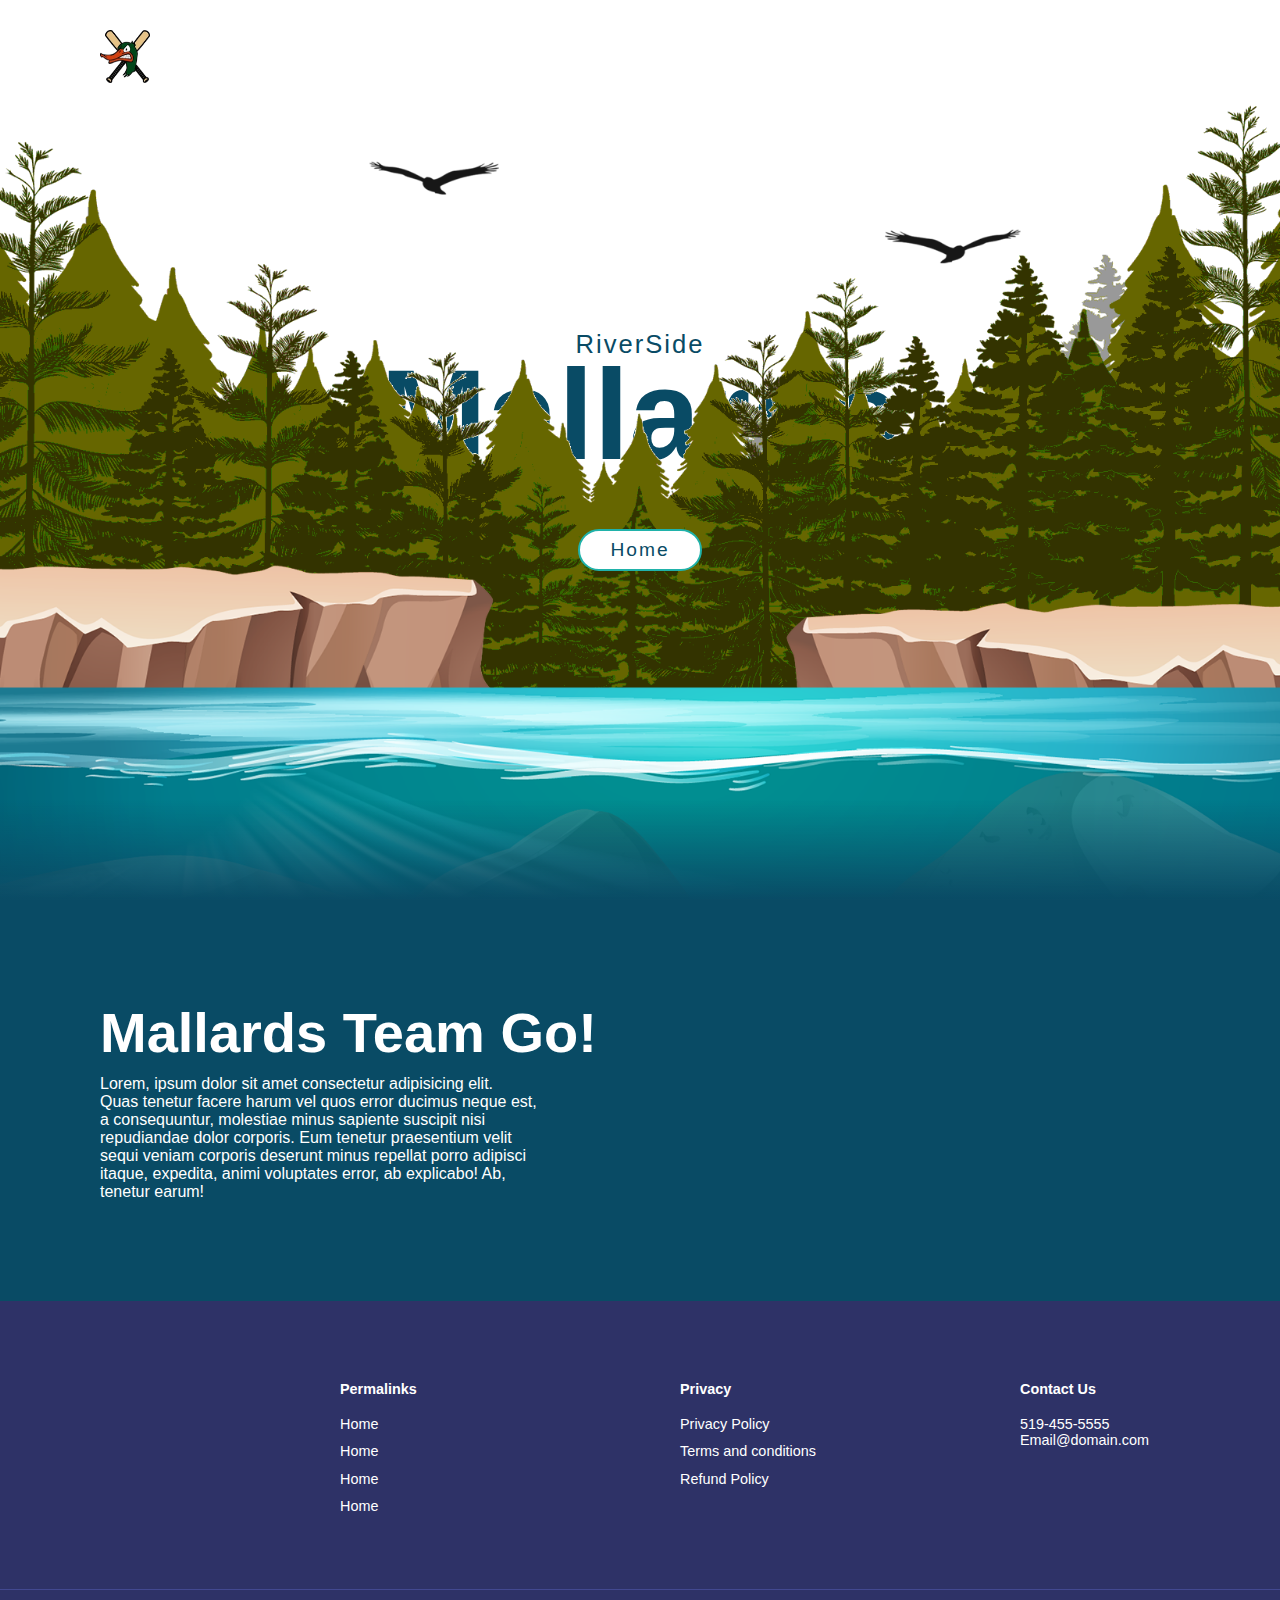
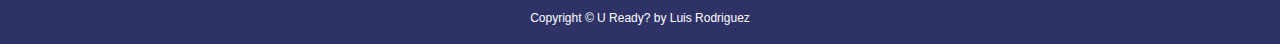
<file: MallardWeb/index.html>
<!DOCTYPE html>
<html lang="en">
<head>
    <meta charset="UTF-8">
    <meta http-equiv="X-UA-Compatible" content="IE=edge">
    <meta name="viewport" content="width=device-width, initial-scale=1.0">
    <title>Mallards</title>
    <link rel="stylesheet" type="text/css" href="style1.css">
    
   

</head>
<body>
    <header id="header">
        <img src="logo.webp">
    </header>
    <section>
        
        <h2 id="text"><span>RiverSide</span><br>Mallards</h2>
        <img src="./bird1.png" id="bird1">
        <img src="./bird2.png" id="bird2">
        <img src="./forest.png" id="forest">
        <a href="home.html" id="btn">Home</a>

        <img src="./rocks.png" id="rocks">
        <img src="./water.png" id="water">
    </section>

    <div class="sec">
        <h2>Mallards Team Go!</h2>
        <p>Lorem, ipsum dolor sit amet consectetur adipisicing elit. <br>
            Quas tenetur facere harum vel quos error ducimus neque est, <br>
            a consequuntur, molestiae minus sapiente suscipit nisi <br>
            repudiandae dolor corporis. Eum tenetur praesentium velit <br>
            sequi veniam corporis deserunt minus repellat porro adipisci <br>
            itaque, expedita, animi voluptates error, ab explicabo! Ab, <br>
            tenetur earum!</p>
    </div>
    

    <footer class="footer">
        <div class="container footer__container">
            <div>
                
            </div>
    
            <div class="footer__2">
                <h4>Permalinks</h4>
                <ul class="permalinks">
                    <li><a href="home.html">Home</a></li>
                    <li><a href="home.html">Home</a></li>
                    <li><a href="home.html">Home</a></li>
                    <li><a href="home.html">Home</a></li>
                </ul>
            </div>
    
            <div class="footer__3">
                <h4>Privacy</h4>
                <ul class="privacy">
                    <li><a href="#">Privacy Policy</a></li>
                    <li><a href="#">Terms and conditions</a></li>
                    <li><a href="#">Refund Policy</a></li>
                </ul>
            </div>
    
            <div class="footer__4">
                <h4>Contact Us</h4>
                <div>
                    <p>519-455-5555</p>
                    <p>Email@domain.com</p>
                </div>
    
                <ul class="footer__socials">
                    <li>
                        <a href="#"><i class="uil uil-facebook-f"></i></a>
                    </li>
    
                    <li>
                        <a href="#"><i class="uil uil-instagram-alt"></i></a>
                    </li>
    
                    <li>
                        <a href="#"><i class="uil uil-twitter"></i></a>
                    </li>
    
                    <li>
                        <a href="#"><i class="uil uil-linkedin-alt"></i></a>
                    </li>
                </ul>
    
                
    
            </div>
    
           
    
        </div>
        <div class="footer__copyright">
            <small>Copyright &copy; U Ready? by Luis Rodriguez</small>
        </div>
    </footer>
    
    <script>
        let text = document.getElementById('text');
        let bird1 = document.getElementById('bird1');
        let bird2 = document.getElementById('bird2');
        let btn = document.getElementById('btn');
        let rocks = document.getElementById('rocks');
        let forest = document.getElementById('forest');
        let water = document.getElementById('water');
        let header = document.getElementById('header');

        window.addEventListener('scroll', function(){
            let value = window.scrollY;

            text.style.top = 20 + value * -0.5 + '%';
            bird1.style.top = value * -1.5 + 'px';
            bird1.style.left = value * 2 + 'px';
            bird2.style.top = value * -1.5 + 'px';
            bird2.style.left = value * -3 + 'px';
            btn.style.marginTop = value * 1.5 + 'px';
            rocks.style.top = value * -0.12 + 'px';
            forest.style.top = value * 0.25 + 'px';
            header.style.top = value * 0.5 + 'px';
        })
    </script>
    
    <div id="bubble-wrapper">
        <div class="bubble"><img src="./img/logo.webp"></div>
    </div>
</body>
</html>
</file>
<file: MallardWeb/style1.css>
:root {
    --color-primary: #6c63ff;
    --color-success: #00bf8e;
    --color-warning: #f7c94b;
    --color-danger: #f75842;
    --color-danger-variant: rgba(247, 88, 66, 0.4);
    --color-white: #fff;
    --color-light: rgba(255, 255, 255, 0.7);
    --color-black: black;
    --color-bg: #1f2641;
    --color-bg1: #2e3267;
    --color-bg2: #424890;

    --container-width-lg: 80%;
    --container-width-md: 90%;
    --container-width-sm: 94%;

    --transition: all 400ms ease;
}



* {
    margin: 0;
    padding: 0;
    box-sizing: border-box;
    font-family: 'Poppins', sans-serif;
    text-decoration: none;
    list-style: none;
}


body {
    overflow-x: hidden;
    background: white;
    min-height: 100vh;
}

html {
	overflow-x: hidden;
}

#header {
    position: absolute;
    top: 0;
    left: 0;
    width: 100%;
    padding: 30px 100px;
    display: flex;
    justify-content: space-between;
    align-items: center;
    z-index: 100;
}

#header img {
    width: 50px;
}

#header .logo {
    color: #094b65;
    font-weight: 700;
    font-size: 2em;
    text-decoration: none;
}

#header ul {
    display: flex;
    justify-content: center;
    align-items: center;
}

#header ul li {
    list-style: none;
    margin-left: 20px;
}

#header ul li a {
    text-decoration: none;
    padding: 6px 15px;
    color: #094b65;
    border-radius: 20px;
}

#header ul li a:hover {
    cursor: pointer;
    background: #094b65;
    color: white;
}


#header ul li a:hover,
#header ul li a.active {
    background: #094b65;
    color: white;
}



section {
    position: relative;
    width: 100%;
    height: 100vh;
    display: flex;
    justify-content: center;
    align-items: center;
}

section::before {
    content: '';
    position: absolute;
    bottom: 0;
    left: 0;
    width: 100%;
    height: 100px;
    background: linear-gradient(to top, #094b65,transparent);
    z-index: 10;
}

section img {
    position: absolute;
    top: 0;
    left: 0;
    width: 100%;
    height: 100%;
    pointer-events: none;
    object-fit: cover;
}

section #text {
    position: absolute;
    color: #094b65;
    font-size: 10vw;
    text-align: center;
    line-height: 0.55em;
    transform: translateY(-50%);
}

section #text span {
    font-size: 0.20em;
    letter-spacing: 2px;
    font-weight: 400;
}

#btn {
        text-decoration: none;
        display: inline-block;
        padding: 8px 30px;
        background: white;
        border: 2px solid lightseagreen;
        color: #094b65;
        font-size: 1.2em;
        font-weight: 500;
        letter-spacing: 2px;
        border-radius: 40px;
        transform: translateY(100px);
}

#btn:hover {
    background: lightseagreen;
    color: white;
}


.sec {
    position: relative;
    padding: 100px;
    background: #094b65;
}

.sec h2 {
    font-size: 3.5em;
    color: white;
    margin-bottom: 10px;
}

.sec p {
    font-size: 1em;
    color: white;
}


footer {
    background: var(--color-bg1);
    padding-top: 5rem;
    font-size: 0.9rem;
    color: white;
}
footer a {
    color:white;
}

.footer__container {
    display: grid;
    grid-template-columns: repeat(4, 1fr);
    gap: 5rem;
}

.footer__container > div h4 {
    margin-bottom: 1.2rem;
}

.footer__1 p {
    margin: 0 0 2rem;
}

.footer__1 img {
    width: 60px;
    margin-left: 8px;
}


footer ul li {
    margin-bottom: 0.7rem;
}

footer ul li a:hover {
    text-decoration: underline;
}

.footer__socials {
    display: flex;
    gap: 1rem;
    font-size: 1.2rem;
    margin-top: 2rem;
}

.footer__copyright {
    text-align: center;
    margin-top: 4rem;
    padding: 1.2rem 0;
    border-top: 1px solid var(--color-bg2);
}

#bubble-wrapper {
    height: 100%;
    width: 100%;
    position: fixed;
    bottom: 0px;
    overflow: hidden;
    pointer-events: none;
}


.bubble {
    height: max(300px, 70vw);
    width: max(300px, 30vw);
    background-color: #094b65;
    border-radius: 100%;
    position: absolute;
    left: 50%;
    top: 100%;
    animation: wave 5s ease-in-out infinite;
    margin-left: 900px;
}
.bubble img {
    margin-bottom: 200px;
    width: 200px;
    margin-left: 100px;
    opacity: 0.6;
}

@keyframes wave {
    from, to {
        transform: translate(-50%, 0%);
    }

    50% {
        transform: translate(-50%, -20%);
        background-color: transparent;
    }

}

::-webkit-scrollbar {
    width: .6rem;
    border-radius: .5rem;
    background-color: hsl(143, 96%, 19%);
  }
  
  ::-webkit-scrollbar-thumb {
    border-radius: .5rem;
    background-color: hsl(231, 85%, 69%);
  }
  
  ::-webkit-scrollbar-thumb:hover {
    background-color: hsl(202, 87%, 69%);
  }

  @media screen and (max-width: 1024px) {
    .footer__container {
        grid-template-columns: 1fr 1fr;
    }
  }

    @media screen and (max-width: 600px) {
        .footer__container {
            grid-template-columns: 2fr;
            text-align: center; 
            gap: 2rem;
        }

        .footer__logo {
            margin-left: 50px;
        }
    
        .footer__1 p {
            margin: 1rem auto;
        }
    
        .footer__1 img {
            margin-left: 195px;
        }

        .footer__2 h4 {
            padding-top: 100px;
        }
    
        .footer__socials {
            justify-content: center;
        }
    }
</file>
